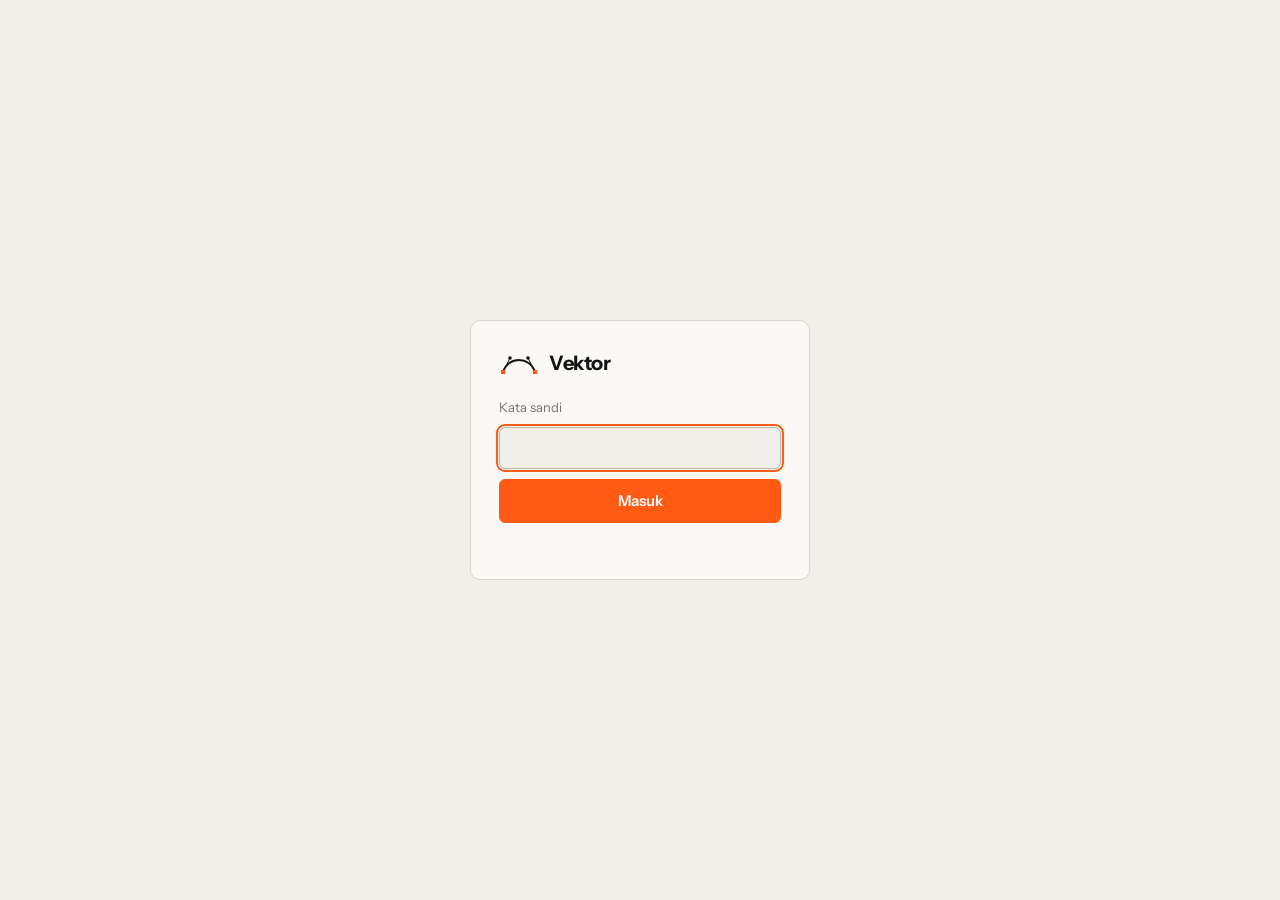
<file: index.html>
<!doctype html>
<html lang="id" class="locked">
<head>
  <meta charset="utf-8">
  <meta name="viewport" content="width=device-width, initial-scale=1">
  <title>Vektor — Batch Vectorizer</title>
  <meta name="description" content="Ubah gambar raster menjadi SVG dan EPS secara batch, langsung di browser. Upscale 4×, buang latar putih, ukuran siap microstock.">
  <link rel="icon" href="data:image/svg+xml,%3Csvg xmlns='http://www.w3.org/2000/svg' viewBox='0 0 32 32'%3E%3Crect width='32' height='32' rx='6' fill='%23141414'/%3E%3Cpath d='M7 23C10 9 22 9 25 23' fill='none' stroke='%23ff5b14' stroke-width='3'/%3E%3C/svg%3E">
  <link rel="preconnect" href="https://fonts.googleapis.com">
  <link rel="preconnect" href="https://fonts.gstatic.com" crossorigin>
  <link href="https://fonts.googleapis.com/css2?family=Instrument+Sans:wght@400;500;600;700&family=JetBrains+Mono:wght@400;500;600&display=swap" rel="stylesheet">
  <script>try { const t = localStorage.getItem('vektor.theme'); if (t === 'light' || t === 'dark') document.documentElement.dataset.theme = t; if (localStorage.getItem('vektor.panel') === 'hidden') document.documentElement.classList.add('panel-off'); } catch (e) { /* abaikan */ }</script>
  <link rel="stylesheet" href="styles.css?v=202611191100">
</head>
<body>
  <div class="gate" id="gate">
    <form class="gate-box" id="gateForm" autocomplete="off">
      <div class="gate-brand">
        <svg viewBox="0 0 40 24" aria-hidden="true"><path d="M4 20C9 4 31 4 36 20" fill="none" stroke="currentColor" stroke-width="2"/><path d="M4 20 11 6M36 20 29 6" stroke="currentColor" stroke-width="1"/><rect x="2" y="18" width="4" height="4" fill="var(--accent)"/><rect x="34" y="18" width="4" height="4" fill="var(--accent)"/><circle cx="11" cy="6" r="1.8" fill="currentColor"/><circle cx="29" cy="6" r="1.8" fill="currentColor"/></svg>
        <span>Vektor</span>
      </div>
      <label for="gatePw">Kata sandi</label>
      <input id="gatePw" type="password" inputmode="text" autocomplete="current-password" required>
      <button class="btn primary" id="gateBtn" type="submit">Masuk</button>
      <p class="gate-msg" id="gateMsg" aria-live="polite"></p>
      <noscript><p class="gate-msg err">Aktifkan JavaScript untuk memakai Vektor.</p></noscript>
    </form>
  </div>
  <header class="top">
    <a class="brand" href="./" aria-label="Vektor">
      <svg viewBox="0 0 40 24" aria-hidden="true"><path d="M4 20C9 4 31 4 36 20" fill="none" stroke="currentColor" stroke-width="2"/><path d="M4 20 11 6M36 20 29 6" stroke="currentColor" stroke-width="1"/><rect x="2" y="18" width="4" height="4" fill="var(--accent)"/><rect x="34" y="18" width="4" height="4" fill="var(--accent)"/><circle cx="11" cy="6" r="1.8" fill="currentColor"/><circle cx="29" cy="6" r="1.8" fill="currentColor"/></svg>
      <span>Vektor</span>
    </a>
    <p class="tag">Raster ke SVG &amp; EPS, banyak sekaligus. Semua diproses di browser Anda — tidak ada file yang diunggah.</p>
    <button class="btn ghost" id="addBtn" type="button">
      <svg viewBox="0 0 16 16" aria-hidden="true"><path d="M8 3v10M3 8h10" stroke="currentColor" stroke-width="1.6"/></svg>
      Tambah gambar
    </button>
    <button class="btn ghost icon" id="panelBtn" type="button" title="Sembunyikan panel pengaturan" aria-label="Panel pengaturan" aria-controls="settingsPanel" aria-expanded="true">
      <svg viewBox="0 0 16 16" aria-hidden="true"><rect x="1.5" y="2.5" width="13" height="11" rx="1.5" fill="none" stroke="currentColor" stroke-width="1.4"/><path d="M10 2.5v11" stroke="currentColor" stroke-width="1.4"/><path class="pb-fill" d="M10 3.2h3.8v9.6H10z" fill="currentColor"/></svg>
    </button>
    <button class="btn ghost icon theme-btn" id="themeBtn" type="button" title="Tema: otomatis" aria-label="Tema">
      <svg viewBox="0 0 16 16" aria-hidden="true"><circle cx="8" cy="8" r="5.5" fill="none" stroke="currentColor" stroke-width="1.4"/><path d="M8 2.5a5.5 5.5 0 0 1 0 11z" fill="currentColor"/></svg>
    </button>
    <input id="fileInput" type="file" accept="image/png,image/jpeg,image/webp,image/bmp,image/gif" multiple hidden>
  </header>

  <main class="layout">
    <section class="work">
      <div class="viewer" id="viewer">
        <div class="vbar">
          <div class="seg" role="radiogroup" aria-label="Mode tampilan">
            <button type="button" data-mode="compare" aria-pressed="false" title="Geser pembatas (C)">Bandingkan</button>
            <button type="button" data-mode="side" aria-pressed="false" title="Asli dan vektor berdampingan, zoom &amp; geser bersamaan (S)">Berdampingan</button>
            <button type="button" data-mode="vector" aria-pressed="true">Vektor</button>
            <button type="button" data-mode="outline" aria-pressed="false">Garis</button>
          </div>
          <div class="tools">
            <button type="button" class="icon" data-act="zoomout" title="Perkecil (−)"><svg viewBox="0 0 16 16"><circle cx="7" cy="7" r="4.5" fill="none" stroke="currentColor" stroke-width="1.4"/><path d="M5 7h4M10.5 10.5 14 14" stroke="currentColor" stroke-width="1.4"/></svg></button>
            <button type="button" class="icon" data-act="zoomin" title="Perbesar (+)"><svg viewBox="0 0 16 16"><circle cx="7" cy="7" r="4.5" fill="none" stroke="currentColor" stroke-width="1.4"/><path d="M5 7h4M7 5v4M10.5 10.5 14 14" stroke="currentColor" stroke-width="1.4"/></svg></button>
            <button type="button" class="icon" data-act="fit" title="Pas layar (0)"><svg viewBox="0 0 16 16"><path d="M2 6V2h4M10 2h4v4M14 10v4h-4M6 14H2v-4" fill="none" stroke="currentColor" stroke-width="1.4"/></svg></button>
            <button type="button" class="icon txt" data-act="one" title="Ukuran piksel asli (1)">1:1</button>
            <button type="button" class="icon" data-act="lens" aria-pressed="true" title="Lensa piksel (L)"><svg viewBox="0 0 16 16"><circle cx="8" cy="8" r="5.5" fill="none" stroke="currentColor" stroke-width="1.4"/><path d="M6 5h1v1H6zM8 7h1v1H8zM6 9h1v1H6zM10 9h1v1h-1z" fill="currentColor"/></svg></button>
            <button type="button" class="icon" data-act="bg" title="Latar pratinjau: gelap / terang (B) — hanya tampilan"><svg viewBox="0 0 16 16"><rect x="2.5" y="2.5" width="11" height="11" rx="1.5" fill="none" stroke="currentColor" stroke-width="1.4"/><path d="M2.5 13.5 13.5 2.5V12a1.5 1.5 0 0 1-1.5 1.5z" fill="currentColor"/></svg></button>
            <span class="zoom mono" id="zoomLabel">100%</span>
          </div>
          <div class="vinfo mono" id="vinfo"></div>
        </div>

        <div class="stage" id="stage" tabindex="0" aria-label="Pratinjau">
          <div class="layer full" id="vOrigWrap"><img class="orig" id="vOrig" alt="" draggable="false"></div>
          <svg class="layer vec" id="vVec" xmlns="http://www.w3.org/2000/svg"></svg>
          <svg class="layer out" id="vOut" xmlns="http://www.w3.org/2000/svg"></svg>
          <svg class="layer hi" id="vHi" xmlns="http://www.w3.org/2000/svg"></svg>
          <div class="layer lens" id="vLens" hidden>
            <img class="orig" id="vLensImg" alt="" draggable="false">
            <svg class="out" id="vLensOut" xmlns="http://www.w3.org/2000/svg"></svg>
          </div>
          <div class="ring" id="vRing" hidden></div>
          <div class="twin" id="vTwin" hidden></div>
          <div class="split" id="vSplit" hidden><span>Asli</span><i></i><span>Vektor</span></div>
          <div class="busy mono" id="vBusy" hidden></div>
          <div class="scan" id="vScan" hidden aria-hidden="true"><i></i></div>
          <div class="prog" id="vProg" hidden role="status" aria-live="polite">
            <h3>Mengubah jadi vektor</h3>
            <ol class="steps" id="vSteps"></ol>
            <button type="button" class="btn dark" id="cancelBtn">Batalkan proses</button>
          </div>
          <div class="ready mono" id="vReady" hidden></div>

          <label class="drop" id="drop" for="fileInput">
            <span class="drop-mark" aria-hidden="true">
              <svg viewBox="0 0 120 64"><path d="M10 54C26 8 94 8 110 54" fill="none" stroke="currentColor" stroke-width="2"/><path d="M10 54 34 14M110 54 86 14" stroke="currentColor" stroke-width="1" stroke-dasharray="3 3"/><rect x="5" y="49" width="10" height="10" fill="var(--accent)"/><rect x="105" y="49" width="10" height="10" fill="var(--accent)"/><circle cx="34" cy="14" r="3.5" fill="currentColor"/><circle cx="86" cy="14" r="3.5" fill="currentColor"/></svg>
            </span>
            <strong>Letakkan gambar di sini</strong>
            <span>atau klik untuk memilih — PNG, JPG, WEBP. Bisa banyak file sekaligus.</span>
          </label>
        </div>

        <div class="palette" id="palette" hidden>
          <span class="seg tools-seg" id="tools" role="radiogroup" aria-label="Alat sunting">
            <button type="button" data-tool="erase" aria-pressed="true" title="Hapus / kembalikan bentuk (H)">Hapus</button>
            <button type="button" data-tool="merge" aria-pressed="false" title="Lebur bentuk ke tetangganya (G)">Gabung</button>
            <button type="button" data-tool="paint" aria-pressed="false" title="Warnai satu bentuk (W) · Alt+klik = ambil warna">Warnai</button>
          </span>
          <input type="color" id="paintColor" value="#ff5b14" title="Warna kuas" hidden>
          <span class="plabel mono">Palet</span>
          <div class="swatches" id="swatches"></div>
          <span class="phint">Klik bentuk untuk menghapus / mengembalikan</span>
          <span class="edits">
            <button type="button" class="icon" id="undoClick" title="Urungkan (Ctrl+Z)" disabled><svg viewBox="0 0 16 16"><path d="M6 4 2.5 7.5 6 11M3 7.5h6.5a3.5 3.5 0 0 1 0 7H8" fill="none" stroke="currentColor" stroke-width="1.4"/></svg></button>
            <button type="button" class="icon" id="redoClick" title="Ulangi (Ctrl+Shift+Z)" disabled><svg viewBox="0 0 16 16"><path d="M10 4l3.5 3.5L10 11M13 7.5H6.5a3.5 3.5 0 0 0 0 7H8" fill="none" stroke="currentColor" stroke-width="1.4"/></svg></button>
            <button type="button" class="btn ghost small" id="resetClicks" disabled>Reset</button>
          </span>
        </div>
      </div>

      <div class="queue">
        <div class="qhead">
          <h2>Antrean <span class="mono" id="qcount">0</span></h2>
          <div class="qstat mono" id="qstat"></div>
          <button class="btn primary small" id="processBtn" type="button" disabled>
            <svg viewBox="0 0 16 16" aria-hidden="true"><path d="M5 3.5v9l7-4.5z" fill="currentColor"/></svg>
            <span>Proses</span>
          </button>
          <button class="btn ghost small" id="clearBtn" type="button" disabled>Kosongkan</button>
        </div>
        <ol class="rows" id="rows"></ol>
      </div>
    </section>

    <aside class="panel" id="settingsPanel" aria-label="Pengaturan">
      <div class="preset-row"><span>Pengaturan tersimpan otomatis di browser ini.</span><button type="button" class="btn ghost small" id="defaultsBtn" title="Kembalikan semua pengaturan ke nilai bawaan (kode nama file tidak diubah)">Default</button></div>
      <div class="panel-scroll">
        <section class="group">
          <h3><span class="n mono">01</span> Kode nama file</h3>
          <p class="note">Pola: <code class="mono">[kode]_[urutan]_[nama_awal]</code></p>
          <div class="row-inline">
            <label class="input"><span>Kode</span><input class="mono" id="code" type="text" placeholder="mis. 011" autocomplete="off" spellcheck="false"></label>
            <label class="input short"><span>Mulai</span><input class="mono" id="start" type="number" min="0" step="1" value="1"></label>
          </div>
          <p class="example" id="nameExample"></p>
        </section>

        <section class="group">
          <h3><span class="n mono">02</span> Pemrosesan</h3>
          <div class="field">
            <div class="flabel">Mode<span class="help" tabindex="0" role="note" data-tip="Warna: ilustrasi flat berwarna.&#10;Siluet: stensil, logo hitam-putih, emblem.&#10;Gradien: gambar penuh gradasi/cahaya (banyak tingkat warna)." aria-label="Warna: ilustrasi flat berwarna.&#10;Siluet: stensil, logo hitam-putih, emblem.&#10;Gradien: gambar penuh gradasi/cahaya (banyak tingkat warna).">?</span></div>
            <div class="seg wide" data-opt="mode">
              <button type="button" data-v="color">Warna</button>
              <button type="button" data-v="silhouette">Siluet</button>
              <button type="button" data-v="gradient">Gradien</button>
            </div>
          </div>
          <div class="field" data-show="gradient">
            <label class="flabel" for="gradColors">Jumlah warna<span class="help" tabindex="0" role="note" data-tip="Banyaknya tingkat warna untuk membentuk gradasi.&#10;Kecil: file ringan, gradasi tampak berpita.&#10;Besar: gradasi lebih halus, bentuk lebih banyak." aria-label="Banyaknya tingkat warna untuk membentuk gradasi.&#10;Kecil: file ringan, gradasi tampak berpita.&#10;Besar: gradasi lebih halus, bentuk lebih banyak.">?</span> <output class="mono" for="gradColors"></output></label>
            <input type="range" id="gradColors" data-opt="gradColors" min="16" max="128" step="4">
            <div class="scale mono"><span>ringan</span><span>detail</span></div>
            <label class="check" style="margin-top:10px"><input type="checkbox" data-opt="lineStrokes"><span><b>Garis tipis → garis vektor</b><small>Garis setipis ≤ 3 px dikenali dan dibuat sebagai garis (stroke) bertebal seragam, bukan isian.</small></span></label>
            <label class="check" style="margin-top:8px"><input type="checkbox" data-opt="glowRings"><span><b>Cahaya bulat → cincin</b><small>Bulan, matahari, atau lampu bulat (juga yang tertutup sebagian, mis. setengah di balik gunung) dideteksi; cahaya di sekitarnya dibuat cincin sepusat yang makin redup ke luar. Benda di depannya tidak diubah.</small></span></label>
            <label class="check" style="margin-top:8px"><input type="checkbox" data-opt="arcSnap"><span><b>Lingkaran &amp; busur sempurna</b><small>Tepi yang hampir lingkaran/busur dijadikan lingkaran/busur sempurna. Matikan bila bentuk bulat di gambar memang tidak sempurna.</small></span></label>
            <p class="note">Untuk gambar penuh gradasi/cahaya. Gradasi dibentuk dari banyak tingkat warna (seperti vectorizer.ai).</p>
          </div>
          <div class="field" data-show="silhouette">
            <div class="flabel">Nada<span class="help" tabindex="0" role="note" data-tip="Hitam + abu-abu: hitam dan setiap tingkat abu-abu dipertahankan.&#10;Hitam saja: hanya hitam, ditentukan ambang gelap/terang." aria-label="Hitam + abu-abu: hitam dan setiap tingkat abu-abu dipertahankan.&#10;Hitam saja: hanya hitam, ditentukan ambang gelap/terang.">?</span></div>
            <div class="seg wide" data-opt="silTones">
              <button type="button" data-v="gray">Hitam + abu-abu</button>
              <button type="button" data-v="binary">Hitam saja</button>
            </div>
          </div>
          <div class="field" data-show="silhouette:binary">
            <label class="flabel" for="silThreshold">Ambang gelap/terang<span class="help" tabindex="0" role="note" data-tip="Batas kecerahan antara hitam dan putih.&#10;Kecil: hanya bagian sangat gelap jadi hitam (siluet lebih tipis).&#10;Besar: abu-abu ikut jadi hitam (siluet lebih tebal)." aria-label="Batas kecerahan antara hitam dan putih.&#10;Kecil: hanya bagian sangat gelap jadi hitam (siluet lebih tipis).&#10;Besar: abu-abu ikut jadi hitam (siluet lebih tebal).">?</span> <output class="mono" for="silThreshold"></output></label>
            <input type="range" id="silThreshold" data-opt="silThreshold" min="30" max="230" step="1">
            <div class="scale mono"><span>siluet lebih tipis</span><span>lebih tebal</span></div>
          </div>
          <div class="field">
            <div class="flabel">Upscale<span class="help" tabindex="0" role="note" data-tip="Gambar diperbesar dulu sebelum ditelusuri supaya batas warna jatuh di posisi sub-piksel.&#10;Besar (4×): tepi lebih presisi dan mulus, proses sedikit lebih lama." aria-label="Gambar diperbesar dulu sebelum ditelusuri supaya batas warna jatuh di posisi sub-piksel.&#10;Besar (4×): tepi lebih presisi dan mulus, proses sedikit lebih lama.">?</span> <em>sebelum tracing</em></div>
            <div class="seg wide" data-opt="upscale">
              <button type="button" data-v="1">1×</button>
              <button type="button" data-v="2">2×</button>
              <button type="button" data-v="3">3×</button>
              <button type="button" data-v="4">4×</button>
            </div>
          </div>
          <div class="field" data-show="color">
            <div class="flabel">Jumlah warna maksimum<span class="help" tabindex="0" role="note" data-tip="Otomatis: jumlah warna ditentukan dari gambar.&#10;Batas: hasil dipaksa paling banyak sejumlah ini (warna mirip digabung)." aria-label="Otomatis: jumlah warna ditentukan dari gambar.&#10;Batas: hasil dipaksa paling banyak sejumlah ini (warna mirip digabung).">?</span></div>
            <div class="row-inline">
              <div class="seg" data-opt="colorAuto">
                <button type="button" data-v="1">Otomatis</button>
                <button type="button" data-v="0">Batas</button>
              </div>
              <input class="num mono" id="maxColors" type="number" min="2" max="64" step="1" value="12" aria-label="Jumlah warna maksimum">
            </div>
          </div>
          <div class="field" data-show="color">
            <label class="flabel" for="colorMerge">Kepekaan warna<span class="help" tabindex="0" role="note" data-tip="Seberapa beda dua warna agar dianggap warna tersendiri (ΔE).&#10;Kecil: lebih banyak nuansa dipisah, bentuk lebih banyak.&#10;Besar: warna mirip digabung, lebih sedikit warna &amp; lebih bersih.&#10;Putih tidak pernah digabung dengan warna lain." aria-label="Seberapa beda dua warna agar dianggap warna tersendiri (ΔE).&#10;Kecil: lebih banyak nuansa dipisah, bentuk lebih banyak.&#10;Besar: warna mirip digabung, lebih sedikit warna &amp; lebih bersih.&#10;Putih tidak pernah digabung dengan warna lain.">?</span> <output class="mono" for="colorMerge"></output></label>
            <input type="range" id="colorMerge" data-opt="colorMerge" min="4" max="30" step="1">
            <div class="scale mono"><span>banyak nuansa</span><span>sedikit warna</span></div>
            <label class="check" style="margin-top:10px"><input type="checkbox" data-opt="clean"><span><b>Rapikan</b><small>Bersihkan derau/tekstur, rapikan batas antar warna yang mirip, dan sederhanakan kurvanya. Outline dan detail kontras tetap tajam.</small></span></label>
            <label class="check" style="margin-top:8px"><input type="checkbox" data-opt="lineStrokes"><span><b>Garis tipis → garis vektor</b><small>Untuk gambar kaya warna/tekstur (≥ 24 warna): garis tipis yang pecah ditambahkan sebagai stroke bertebal seragam.</small></span></label>
          </div>
          <div class="field" data-show="color">
            <label class="flabel" for="rough">Haluskan tepi kasar<span class="help" tabindex="0" role="note" data-tip="Meratakan tepi bergerigi (gaya kuas kering, derau JPEG).&#10;Kecil / mati: tepi mengikuti gambar apa adanya.&#10;Besar: tepi lebih mulus; garis setipis ≤ 2 px bisa ikut menipis." aria-label="Meratakan tepi bergerigi (gaya kuas kering, derau JPEG).&#10;Kecil / mati: tepi mengikuti gambar apa adanya.&#10;Besar: tepi lebih mulus; garis setipis ≤ 2 px bisa ikut menipis.">?</span> <output class="mono" for="rough"></output></label>
            <input type="range" id="rough" data-opt="rough" min="0" max="4" step="0.5">
            <div class="scale mono"><span>mati (setia ke tepi)</span><span>tepi kuas → mulus</span></div>
            <p class="note">Tepi bergerigi bergaya kuas kering dihaluskan. Turunkan bila ada garis setipis ≤ 2 px yang hilang.</p>
            <label class="check" style="margin-top:10px"><input type="checkbox" data-opt="straighten"><span><b>Luruskan garis panjang</b><small>Tepi yang bergerigi tetapi bila ditarik garis panjang memang lurus dijadikan satu garis lurus. Lengkungan tetap lengkung.</small></span></label>
          </div>
          <div class="field" data-show="color">
            <div class="flabel">Sederhanakan bayangan<span class="help" tabindex="0" role="note" data-tip="Melebur bercak warna yang batasnya lemah di gambar asli (bayangan lembut, gradasi berpita) ke warna tetangganya. Outline dan batas kontras tidak disentuh.&#10;Mati: semua tingkat bayangan dipertahankan.&#10;Ringan: bercak kecil dilebur — hasil lebih bersih.&#10;Kuat: bercak lebih besar ikut dilebur — paling sedikit bentuk, tetapi sebagian bayangan hilang." aria-label="Melebur bercak warna yang batasnya lemah di gambar asli (bayangan lembut, gradasi berpita) ke warna tetangganya. Outline dan batas kontras tidak disentuh.&#10;Mati: semua tingkat bayangan dipertahankan.&#10;Ringan: bercak kecil dilebur — hasil lebih bersih.&#10;Kuat: bercak lebih besar ikut dilebur — paling sedikit bentuk, tetapi sebagian bayangan hilang.">?</span></div>
            <div class="seg wide" data-opt="simplify">
              <button type="button" data-v="0">Mati</button>
              <button type="button" data-v="1">Ringan</button>
              <button type="button" data-v="2">Kuat</button>
            </div>
          </div>
          <div class="field" data-show="color silhouette">
            <label class="check"><input type="checkbox" data-opt="polyFit"><span><b>Kurva hemat titik</b><small>Mesin kurva baru: tepi dihitung sub-piksel dari gambar asli, lalu dibentuk poligon dengan sisi sesedikit mungkin dan dihaluskan (gaya Potrace). Titik lebih sedikit, sudut runcing tetap runcing.</small></span></label>
          </div>
          <div class="field">
            <label class="flabel" for="smooth">Kehalusan kurva<span class="help" tabindex="0" role="note" data-tip="Toleransi saat piksel diubah menjadi kurva.&#10;Kecil (presisi): kurva menempel ketat ke tepi piksel; lebih banyak titik dan gelombang kecil bisa ikut terbawa.&#10;Besar (halus): kurva lebih mulus dengan lebih sedikit titik; detail kecil bisa sedikit membulat." aria-label="Toleransi saat piksel diubah menjadi kurva.&#10;Kecil (presisi): kurva menempel ketat ke tepi piksel; lebih banyak titik dan gelombang kecil bisa ikut terbawa.&#10;Besar (halus): kurva lebih mulus dengan lebih sedikit titik; detail kecil bisa sedikit membulat.">?</span> <output class="mono" for="smooth"></output></label>
            <input type="range" id="smooth" data-opt="smooth" min="0.15" max="1.2" step="0.05">
            <div class="scale mono"><span>presisi</span><span>halus</span></div>
          </div>
          <div class="field">
            <label class="flabel" for="minArea">Buang bintik &lt;<span class="help" tabindex="0" role="note" data-tip="Bentuk yang lebih kecil dari luas ini dilebur ke warna di sekitarnya.&#10;Kecil: detail kecil (titik, bintang) dipertahankan.&#10;Besar: hasil lebih bersih, tetapi detail kecil bisa hilang." aria-label="Bentuk yang lebih kecil dari luas ini dilebur ke warna di sekitarnya.&#10;Kecil: detail kecil (titik, bintang) dipertahankan.&#10;Besar: hasil lebih bersih, tetapi detail kecil bisa hilang.">?</span> <output class="mono" for="minArea"></output></label>
            <input type="range" id="minArea" data-opt="minArea" min="0" max="80" step="1">
          </div>
          <div class="field">
            <label class="flabel" for="corner">Sudut tajam ≥<span class="help" tabindex="0" role="note" data-tip="Belokan yang lebih tajam dari sudut ini dibuat runcing; yang lebih landai dibuat melengkung.&#10;Kecil: lebih banyak sudut runcing (tampak kaku/bersegi).&#10;Besar: lebih banyak belokan membulat." aria-label="Belokan yang lebih tajam dari sudut ini dibuat runcing; yang lebih landai dibuat melengkung.&#10;Kecil: lebih banyak sudut runcing (tampak kaku/bersegi).&#10;Besar: lebih banyak belokan membulat.">?</span> <output class="mono" for="corner"></output></label>
            <input type="range" id="corner" data-opt="corner" min="35" max="110" step="1">
            <div class="scale mono"><span>lebih banyak sudut</span><span>lebih membulat</span></div>
          </div>
        </section>

        <section class="group">
          <h3><span class="n mono">03</span> Latar</h3>
          <div class="field">
            <div class="flabel">Warna latar gambar<span class="help" tabindex="0" role="note" data-tip="Warna latar yang dibuang menjadi transparan.&#10;Tanpa: semua warna divectorisasi.&#10;Putih: latar putih dibuang.&#10;Magenta: latar #FF00FF dibuang (disarankan, putih tetap aman)." aria-label="Warna latar yang dibuang menjadi transparan.&#10;Tanpa: semua warna divectorisasi.&#10;Putih: latar putih dibuang.&#10;Magenta: latar #FF00FF dibuang (disarankan, putih tetap aman).">?</span></div>
            <div class="seg wide" data-opt="bgKey">
              <button type="button" data-v="none">Tanpa</button>
              <button type="button" data-v="white">Putih</button>
              <button type="button" data-v="magenta"><i class="dot-mg" aria-hidden="true"></i>Magenta</button>
            </div>
            <p class="note" data-bg="none">Tidak ada warna yang dihapus — semua warna, termasuk putih dan magenta, ikut divectorisasi. Klik bentuk di pratinjau bila ingin menghapus bagian tertentu.</p>
          </div>
          <div class="field" data-bg="magenta">
            <label class="flabel" for="keyTol">Toleransi magenta<span class="help" tabindex="0" role="note" data-tip="Seberapa jauh dari magenta murni yang masih dianggap latar.&#10;Kecil: hanya magenta murni.&#10;Besar: ungu/pink di dekatnya ikut dibuang — hati-hati bila objek berwarna ungu/pink." aria-label="Seberapa jauh dari magenta murni yang masih dianggap latar.&#10;Kecil: hanya magenta murni.&#10;Besar: ungu/pink di dekatnya ikut dibuang — hati-hati bila objek berwarna ungu/pink.">?</span> <output class="mono" for="keyTol"></output></label>
            <input type="range" id="keyTol" data-opt="keyTol" min="0" max="50" step="1">
            <div class="scale mono"><span>hanya magenta murni</span><span>ungu/pink ikut</span></div>
            <p class="note">Semua warna sedekat ini dengan magenta menjadi transparan. Putih di mana pun tetap putih.</p>
          </div>
          <div class="field" data-show="silhouette" data-bg="white">
            <div class="flabel">Rongga di dalam siluet<span class="help" tabindex="0" role="note" data-tip="Luar: hanya putih di luar objek yang dibuang.&#10;Pintar: menebak putih terkurung yang termasuk latar.&#10;Semua: semua putih dibuang.&#10;Isi: rongga diisi warna siluet." aria-label="Luar: hanya putih di luar objek yang dibuang.&#10;Pintar: menebak putih terkurung yang termasuk latar.&#10;Semua: semua putih dibuang.&#10;Isi: rongga diisi warna siluet.">?</span></div>
            <div class="seg wide" data-opt="cavity">
              <button type="button" data-v="white">Luar</button>
              <button type="button" data-v="smart">Pintar</button>
              <button type="button" data-v="transparent">Semua</button>
              <button type="button" data-v="fill">Isi</button>
            </div>
            <p class="note" id="cavityNote"></p>
          </div>
          <div class="field" data-show="color gradient" data-bg="white">
            <div class="flabel">Putih yang dijadikan transparan<span class="help" tabindex="0" role="note" data-tip="Tidak: putih dipertahankan.&#10;Luar: hanya putih yang tersambung ke tepi gambar.&#10;AI / Pintar: juga menebak putih di dalam yang termasuk latar.&#10;Semua: semua putih." aria-label="Tidak: putih dipertahankan.&#10;Luar: hanya putih yang tersambung ke tepi gambar.&#10;AI / Pintar: juga menebak putih di dalam yang termasuk latar.&#10;Semua: semua putih.">?</span></div>
            <div class="seg wide" data-opt="whiteMode">
              <button type="button" data-v="off">Tidak</button>
              <button type="button" data-v="outer">Luar</button>
              <button type="button" data-v="ai">AI</button>
              <button type="button" data-v="smart">Pintar</button>
              <button type="button" data-v="all">Semua</button>
            </div>
            <p class="note" id="whiteNote"></p>
          </div>
          <div class="field" data-show="color gradient silhouette:gray" data-bg="white">
            <label class="flabel" for="whiteTol">Toleransi putih<span class="help" tabindex="0" role="note" data-tip="Seberapa mendekati putih yang masih dianggap putih (ΔE).&#10;Kecil: hanya putih bersih.&#10;Besar: abu-abu/krem sangat terang ikut dianggap putih." aria-label="Seberapa mendekati putih yang masih dianggap putih (ΔE).&#10;Kecil: hanya putih bersih.&#10;Besar: abu-abu/krem sangat terang ikut dianggap putih.">?</span> <output class="mono" for="whiteTol"></output></label>
            <input type="range" id="whiteTol" data-opt="whiteTol" min="2" max="30" step="1">
          </div>
          <div class="learn">
            <label class="check"><input type="checkbox" data-opt="learn"><span><b>Belajar dari hasil akhir saya</b><small>Keadaan akhir tiap area putih dicatat saat Anda mengunduh (klik coba-coba tidak dihitung). Gambar berikutnya dengan gaya serupa otomatis mengikuti. Tersimpan hanya di browser ini.</small></span></label>
            <div class="learn-row"><span class="mono" id="learnStat"></span><button type="button" class="btn ghost small" id="forgetBtn">Lupakan</button></div>
          </div>
        </section>

        <section class="group">
          <h3><span class="n mono">04</span> Ukuran output <span class="badge">Standar microstock</span></h3>
          <div class="chips" data-opt="size">
            <button type="button" data-v="15">15 MP <small>Minimal</small></button>
            <button type="button" data-v="20">20 MP <small>HD</small></button>
            <button type="button" data-v="25">25 MP <small>Adobe Stock</small></button>
            <button type="button" data-v="30">30 MP <small>Ultra</small></button>
            <button type="button" data-v="custom">Kustom <small>≥15 MP</small></button>
            <button type="button" data-v="orig">Asli</button>
          </div>
          <div class="field" id="customField" hidden>
            <label class="flabel" for="customMP">Megapiksel kustom<span class="help" tabindex="0" role="note" data-tip="Ukuran artboard hasil dalam megapiksel (minimal 15 MP untuk microstock)." aria-label="Ukuran artboard hasil dalam megapiksel (minimal 15 MP untuk microstock).">?</span></label>
            <input class="num mono" id="customMP" type="number" min="15" max="100" step="0.5" value="15">
          </div>
          <p class="readout mono" id="sizeReadout">—</p>
          <p class="note">Artboard dan koordinat kurva diskalakan, jadi hasilnya tetap tajam di ukuran berapa pun.</p>
        </section>

        <section class="group">
          <h3><span class="n mono">05</span> Struktur</h3>
          <div class="field">
            <div class="flabel">Susunan bentuk<span class="help" tabindex="0" role="note" data-tip="Tumpuk: bentuk ditumpuk dari belakang ke depan — tanpa retak, mudah diedit.&#10;Potong: bentuk saling memotong tanpa tumpang tindih — untuk cutting plotter/sablon." aria-label="Tumpuk: bentuk ditumpuk dari belakang ke depan — tanpa retak, mudah diedit.&#10;Potong: bentuk saling memotong tanpa tumpang tindih — untuk cutting plotter/sablon.">?</span></div>
            <div class="seg wide" data-opt="stacking">
              <button type="button" data-v="stacked">Tumpuk</button>
              <button type="button" data-v="cutout">Potong</button>
            </div>
            <p class="note" id="stackNote"></p>
          </div>
          <label class="check"><input type="checkbox" data-opt="gapFill"><span><b>Pengisi celah</b><small>Garis tipis sewarna di bawah bentuk agar sambungan tidak tampak retak.</small></span></label>
        </section>

        <section class="group">
          <h3><span class="n mono">06</span> Format unduhan</h3>
          <div class="formats" role="radiogroup">
            <label class="fmt"><input type="radio" name="format" value="both"><span class="ficon">ZIP</span><span><b>SVG + EPS</b><small>Folder <code>SVG/</code> dan <code>EPS/</code></small></span><em>Lengkap</em></label>
            <label class="fmt"><input type="radio" name="format" value="svg"><span class="ficon">SVG</span><span><b>Hanya SVG</b><small>Format web</small></span></label>
            <label class="fmt"><input type="radio" name="format" value="eps"><span class="ficon">EPS</span><span><b>Hanya EPS</b><small>EPS 10 · Illustrator / CorelDRAW</small></span></label>
          </div>
        </section>
      </div>

      <div class="panel-foot">
        <div class="pstatus mono" id="pstatus">Belum ada gambar.</div>
        <button class="btn dark" id="downloadBtn" type="button" disabled>
          <svg viewBox="0 0 16 16" aria-hidden="true"><path d="M8 2v8M4.5 6.5 8 10l3.5-3.5M3 13h10" fill="none" stroke="currentColor" stroke-width="1.6"/></svg>
          <span>Unduh semua (.zip)</span>
        </button>
      </div>
    </aside>
  </main>

  <div class="dropveil" id="dropveil" hidden><div>Lepaskan untuk menambahkan</div></div>
  <input type="color" id="colorPick" hidden>

  <script type="module" src="gate.js?v=202611191100"></script>
</body>
</html>
</file>
<file: styles.css>
:root {
  --paper: #f1efea;
  --surface: #faf9f6;
  --sunk: #e8e5de;
  --ink: #141414;
  --ink-2: #3b3a37;
  --muted: #76736c;
  --line: #d8d4ca;
  --line-strong: #b9b4a8;
  --accent: #ff5b14;
  --accent-ink: #ffffff;
  --ok: #1f7a4d;
  --err: #c3261b;
  --check-a: #e9e7e2;
  --check-b: #ffffff;
  --sans: "Instrument Sans", ui-sans-serif, system-ui, -apple-system, "Segoe UI", sans-serif;
  --mono: "JetBrains Mono", ui-monospace, "SF Mono", Menlo, Consolas, monospace;
  --r: 6px;
  color-scheme: light;
}
@media (prefers-color-scheme: dark) {
  :root:not([data-theme="light"]) {
    --paper: #121211;
    --surface: #1a1a18;
    --sunk: #23231f;
    --ink: #f1efe9;
    --ink-2: #cfccc4;
    --muted: #8f8b82;
    --line: #2f2e2a;
    --line-strong: #46443e;
    --accent: #ff6a28;
    --check-a: #2a2a27;
    --check-b: #333330;
    color-scheme: dark;
  }
}
:root[data-theme="dark"] {
  --paper: #121211;
  --surface: #1a1a18;
  --sunk: #23231f;
  --ink: #f1efe9;
  --ink-2: #cfccc4;
  --muted: #8f8b82;
  --line: #2f2e2a;
  --line-strong: #46443e;
  --accent: #ff6a28;
  --check-a: #2a2a27;
  --check-b: #333330;
  color-scheme: dark;
}

* { box-sizing: border-box; }
html, body { height: 100%; }
body {
  margin: 0;
  background: var(--paper);
  color: var(--ink);
  font: 14px/1.45 var(--sans);
  -webkit-font-smoothing: antialiased;
  display: flex;
  flex-direction: column;
  min-height: 100vh;
}
.mono { font-family: var(--mono); font-feature-settings: "zero" 1; }
code { font-family: var(--mono); font-size: 0.92em; }
button, input { font: inherit; color: inherit; }
button { cursor: pointer; }
:focus-visible { outline: 2px solid var(--accent); outline-offset: 2px; }
[hidden] { display: none !important; }
svg { display: block; }

/* ---------------------------------------------------------------- header */
.top {
  display: flex;
  align-items: center;
  gap: 24px;
  padding: 12px 20px;
  border-bottom: 1px solid var(--line);
}
.brand { display: flex; align-items: center; gap: 10px; color: var(--ink); text-decoration: none; }
.brand svg { width: 34px; height: 21px; }
.brand span { font-weight: 700; font-size: 18px; letter-spacing: -0.02em; }
.tag { margin: 0; color: var(--muted); flex: 1; font-size: 13px; }

/* ---------------------------------------------------------------- tombol */
.btn {
  display: inline-flex;
  align-items: center;
  justify-content: center;
  gap: 8px;
  height: 36px;
  padding: 0 14px;
  border-radius: var(--r);
  border: 1px solid var(--line-strong);
  background: var(--surface);
  font-weight: 600;
  white-space: nowrap;
}
.btn svg { width: 16px; height: 16px; }
.btn.small { height: 28px; padding: 0 10px; font-size: 12.5px; }
.btn.ghost { background: transparent; }
.btn.ghost:hover:not(:disabled) { background: var(--sunk); }
.btn.primary { background: var(--accent); border-color: var(--accent); color: var(--accent-ink); height: 44px; width: 100%; font-size: 15px; }
.btn.primary.small { height: 32px; width: auto; font-size: 13px; padding: 0 14px; }
.btn.primary:hover:not(:disabled) { filter: brightness(0.95); }
.btn.dark { background: var(--ink); border-color: var(--ink); color: var(--paper); height: 40px; width: 100%; }
.btn.dark:hover:not(:disabled) { filter: brightness(1.15); }
.btn:disabled { opacity: 0.45; cursor: not-allowed; }

.seg {
  display: inline-flex;
  border: 1px solid var(--line-strong);
  border-radius: var(--r);
  padding: 2px;
  gap: 2px;
  background: var(--surface);
}
.seg button {
  border: 0;
  background: transparent;
  height: 28px;
  padding: 0 11px;
  border-radius: 4px;
  font-weight: 500;
  font-size: 13px;
  color: var(--ink-2);
}
.seg button:hover { background: var(--sunk); }
.seg button[aria-pressed="true"] { background: var(--ink); color: var(--paper); }
.seg.wide { display: flex; }
.seg.wide button { flex: 1; }

.icon {
  width: 30px;
  height: 30px;
  display: inline-grid;
  place-items: center;
  border: 1px solid transparent;
  border-radius: var(--r);
  background: transparent;
  color: var(--ink-2);
}
.icon svg { width: 16px; height: 16px; }
.icon:hover { background: var(--sunk); }
.icon[aria-pressed="true"] { border-color: var(--line-strong); color: var(--accent); }
.icon.txt { font: 600 11px var(--mono); }

/* ---------------------------------------------------------------- layout */
.layout {
  flex: 1;
  min-height: 0;
  display: grid;
  grid-template-columns: minmax(0, 1fr) 368px;
  height: calc(100vh - 61px);
}
/* Panel pengaturan disembunyikan: area kerja memakai seluruh lebar. */
.panel-off .layout { grid-template-columns: minmax(0, 1fr); }
.panel-off .panel { display: none; }
.panel-off .work { border-right: 0; }
#panelBtn .pb-fill { transition: opacity 0.15s; }
.panel-off #panelBtn .pb-fill { opacity: 0; }
.work {
  display: grid;
  grid-template-rows: minmax(320px, 1fr) minmax(180px, 34%);
  min-width: 0;
  min-height: 0;
  border-right: 1px solid var(--line);
}

/* ---------------------------------------------------------------- viewer */
.viewer { display: flex; flex-direction: column; min-height: 0; min-width: 0; overflow: hidden; }
.palette, .vbar, .stage { min-width: 0; }
.swatches { flex: none; }
.vbar {
  display: flex;
  align-items: center;
  gap: 14px;
  padding: 8px 12px;
  border-bottom: 1px solid var(--line);
  flex-wrap: wrap;
}
.tools { display: flex; align-items: center; gap: 2px; }
.zoom { font-size: 11.5px; color: var(--muted); min-width: 48px; text-align: right; }
.vinfo { margin-left: auto; font-size: 11.5px; color: var(--muted); min-width: 0; overflow: hidden; text-overflow: ellipsis; white-space: nowrap; }

.stage {
  position: relative;
  flex: 1;
  min-height: 0;
  overflow: hidden;
  background-color: var(--check-b);
  background-image:
    linear-gradient(45deg, var(--check-a) 25%, transparent 25%, transparent 75%, var(--check-a) 75%),
    linear-gradient(45deg, var(--check-a) 25%, transparent 25%, transparent 75%, var(--check-a) 75%);
  background-size: 16px 16px;
  background-position: 0 0, 8px 8px;
  cursor: grab;
  touch-action: none;
  user-select: none;
}
.stage.dragging { cursor: grabbing; }
.stage:focus { outline: none; }
.layer { position: absolute; left: 0; top: 0; }
.layer.full { inset: 0; overflow: hidden; pointer-events: none; }
.stage > svg.layer { width: 100%; height: 100%; overflow: visible; pointer-events: none; }
.layer.vec path.cand { fill: none; stroke: #ff5b14; stroke-width: 1.5; stroke-dasharray: 5 4; vector-effect: non-scaling-stroke; pointer-events: none; }
.layer.hi path { fill: rgb(25 227 255 / 0.22); stroke: #19e3ff; stroke-width: 2; vector-effect: non-scaling-stroke; }
.stage.pick:not(.dragging) { cursor: pointer; }
img.orig { position: absolute; left: 0; top: 0; transform-origin: 0 0; image-rendering: pixelated; max-width: none; pointer-events: none; }
.layer.out path, .lens .out path { fill: none; stroke: var(--accent); stroke-width: 1; vector-effect: non-scaling-stroke; }
.stage.mode-outline .layer.vec { opacity: 0.18; }
.lens { inset: 0; pointer-events: none; background: var(--check-b); }
.lens svg.out { position: absolute; inset: 0; width: 100%; height: 100%; }
.lens .out path { stroke: #19e3ff; stroke-width: 1.25; }
.ring {
  position: absolute;
  width: 0;
  height: 0;
  pointer-events: none;
  border-radius: 50%;
  box-shadow: 0 0 0 2px var(--ink), 0 0 0 3px var(--paper);
}
.split {
  position: absolute;
  top: 0;
  bottom: 0;
  width: 0;
  cursor: ew-resize;
}
.split i {
  position: absolute;
  top: 0;
  bottom: 0;
  left: -1px;
  width: 2px;
  background: var(--accent);
}
.split::after {
  content: "";
  position: absolute;
  left: -14px;
  width: 28px;
  top: 0;
  bottom: 0;
}
.split span {
  position: absolute;
  top: 10px;
  font: 600 10.5px var(--mono);
  text-transform: uppercase;
  letter-spacing: 0.06em;
  padding: 3px 6px;
  background: var(--ink);
  color: var(--paper);
  border-radius: 3px;
  white-space: nowrap;
}
.split.fixed { cursor: default; pointer-events: none; }
/* Bandingkan / Berdampingan: tanpa penanda oranye agar hasil asli terlihat jelas. */
.stage.mode-compare .layer.vec path.cand, .stage.mode-side .layer.vec path.cand { display: none; }
.split.fixed i { background: var(--ink); }
.twin { position: absolute; width: 0; height: 0; pointer-events: none; }
.twin::before, .twin::after { content: ""; position: absolute; background: #19e3ff; box-shadow: 0 0 0 1px #0b2a33; }
.twin::before { left: -9px; top: -0.75px; width: 18px; height: 1.5px; }
.twin::after { top: -9px; left: -0.75px; height: 18px; width: 1.5px; }
.split span:first-child { right: 8px; }
.split span:last-of-type { left: 8px; }
.busy {
  position: absolute;
  left: 12px;
  bottom: 12px;
  padding: 6px 10px;
  background: var(--ink);
  color: var(--paper);
  border-radius: 4px;
  font-size: 11.5px;
}

.drop {
  position: absolute;
  inset: 24px;
  display: grid;
  place-content: center;
  justify-items: center;
  gap: 8px;
  text-align: center;
  border: 1.5px dashed var(--line-strong);
  border-radius: 10px;
  background: var(--paper);
  color: var(--muted);
  cursor: pointer;
}
.drop:hover { border-color: var(--ink); }
.drop strong { color: var(--ink); font-size: 22px; letter-spacing: -0.02em; }
.drop-mark { color: var(--ink); width: 120px; margin-bottom: 8px; }
.stage.has-image .drop { display: none; }

.palette {
  display: flex;
  align-items: center;
  gap: 12px;
  padding: 8px 12px;
  border-top: 1px solid var(--line);
  min-height: 46px;
  overflow-x: auto;
}
.plabel { font-size: 11px; text-transform: uppercase; letter-spacing: 0.08em; color: var(--muted); }
.swatches { display: flex; gap: 6px; }
.sw {
  position: relative;
  display: flex;
  align-items: center;
  gap: 6px;
  height: 28px;
  padding: 0 6px 0 3px;
  border: 1px solid var(--line);
  border-radius: 4px;
  background: var(--surface);
  font: 500 11px var(--mono);
  color: var(--ink-2);
}
.sw .chip { width: 22px; height: 22px; border-radius: 3px; border: 1px solid rgb(0 0 0 / 0.12); padding: 0; }
.sw .x { border: 0; background: none; padding: 0 2px; color: var(--muted); font: 600 13px var(--mono); }
.sw .x:hover { color: var(--err); }
.sw.off { opacity: 0.5; }
.sw.off .chip { background-image: linear-gradient(135deg, transparent 45%, var(--err) 45%, var(--err) 55%, transparent 55%) !important; }
.sw.changed { border-color: var(--accent); }
.phint { font-size: 12px; color: var(--muted); white-space: nowrap; }
.tools-seg { flex: none; }
.tools-seg button { padding: 0 10px; height: 28px; font-size: 12px; }
.sw.src { box-shadow: 0 0 0 2px #2f7bff; }
#paintColor { width: 30px; height: 26px; padding: 0; border: 1px solid var(--line-strong); border-radius: 4px; background: none; flex: none; }
.layer.hi path.target { fill: rgb(25 120 255 / 0.18); stroke: #2f7bff; stroke-dasharray: 5 3; }
.edits { display: flex; align-items: center; gap: 2px; margin-left: auto; }
.edits .icon:disabled { opacity: 0.35; cursor: default; background: none; }
kbd { font: 600 11px var(--mono); border: 1px solid var(--line-strong); border-radius: 3px; padding: 0 4px; }

/* ---------------------------------------------------------------- antrean */
.queue { display: flex; flex-direction: column; min-height: 0; min-width: 0; border-top: 1px solid var(--line); background: var(--surface); }
.qhead { display: flex; align-items: center; gap: 12px; padding: 10px 16px; border-bottom: 1px solid var(--line); }
.qhead h2 { margin: 0; font-size: 14px; font-weight: 600; display: flex; gap: 8px; align-items: baseline; }
.qhead h2 .mono { font-size: 12px; color: var(--muted); font-weight: 500; }
.qstat { flex: 1; font-size: 11.5px; color: var(--muted); }
.rows { list-style: none; margin: 0; padding: 0; overflow-y: auto; flex: 1; }
.rowi {
  display: grid;
  grid-template-columns: 26px 44px minmax(0, 1fr) 80px 120px 128px 92px;
  align-items: center;
  gap: 14px;
  padding: 8px 16px;
  border-bottom: 1px solid var(--line);
  cursor: pointer;
}
.rowi:hover { background: var(--paper); }
.rowi.sel { background: var(--paper); box-shadow: inset 3px 0 0 var(--accent); }
.rowi .idx { font: 500 11px var(--mono); color: var(--muted); }
.rowi .thumb {
  width: 44px;
  height: 44px;
  border-radius: 4px;
  border: 1px solid var(--line);
  overflow: hidden;
  background-color: var(--check-b);
  background-image: linear-gradient(45deg, var(--check-a) 25%, transparent 25%, transparent 75%, var(--check-a) 75%), linear-gradient(45deg, var(--check-a) 25%, transparent 25%, transparent 75%, var(--check-a) 75%);
  background-size: 8px 8px;
  background-position: 0 0, 4px 4px;
}
.rowi .thumb img { width: 100%; height: 100%; object-fit: contain; }
/* Pratinjau hasil vektor (kosong sampai berhasil diproses). */
.rowi .rthumb { width: 80px; height: 44px; border-radius: 4px; overflow: hidden; display: block; }
.rowi .rthumb:has(img:not([hidden])) {
  border: 1px solid var(--line);
  background-color: var(--check-b);
  background-image: linear-gradient(45deg, var(--check-a) 25%, transparent 25%, transparent 75%, var(--check-a) 75%), linear-gradient(45deg, var(--check-a) 25%, transparent 25%, transparent 75%, var(--check-a) 75%);
  background-size: 8px 8px;
  background-position: 0 0, 4px 4px;
}
.rowi .rthumb img { width: 100%; height: 100%; object-fit: contain; display: block; }
.rowi .meta { min-width: 0; }
.rowi .oname, .rowi .sub { display: block; }
.rowi .oname { font: 500 12.5px var(--mono); white-space: nowrap; overflow: hidden; text-overflow: ellipsis; }
.rowi .sub { font-size: 12px; color: var(--muted); white-space: nowrap; overflow: hidden; text-overflow: ellipsis; }
.rowi .pal { display: flex; gap: 2px; }
.rowi .pal i { width: 10px; height: 18px; border-radius: 2px; border: 1px solid rgb(0 0 0 / 0.1); }
.rowi .st { font: 500 11.5px var(--mono); color: var(--muted); display: flex; flex-direction: column; gap: 4px; }
.rowi .st.done { color: var(--ok); }
.rowi .st.error { color: var(--err); }
.bar { height: 3px; background: var(--sunk); border-radius: 2px; overflow: hidden; }
.bar b { display: block; height: 100%; width: 0; background: var(--accent); transition: width 0.2s linear; }
.rowi .acts { display: flex; gap: 2px; justify-content: flex-end; }
.rowi .acts button { width: auto; padding: 0 6px; font: 600 10.5px var(--mono); }
.empty-q { padding: 28px 16px; color: var(--muted); font-size: 13px; }

/* ---------------------------------------------------------------- panel */
.panel { display: flex; flex-direction: column; min-height: 0; background: var(--surface); }
.panel-scroll { flex: 1; overflow-y: auto; }
.group { padding: 18px 20px; border-bottom: 1px solid var(--line); }
.group h3 { margin: 0 0 14px; font-size: 14px; font-weight: 600; display: flex; align-items: center; gap: 10px; flex-wrap: wrap; }
.group h3 .n { font-size: 11px; color: var(--accent); font-weight: 600; }
.badge { font-size: 11px; font-weight: 500; color: var(--muted); border: 1px solid var(--line); border-radius: 3px; padding: 1px 6px; }
.field { margin-bottom: 14px; }
.field:last-child { margin-bottom: 0; }
.flabel { display: flex; justify-content: space-between; align-items: baseline; font-size: 12.5px; color: var(--ink-2); margin-bottom: 6px; font-weight: 500; }
.flabel em { font-style: normal; color: var(--muted); font-weight: 400; margin-right: auto; margin-left: 6px; }
.flabel output { font-size: 11.5px; color: var(--ink); }
.scale { display: flex; justify-content: space-between; font-size: 10.5px; color: var(--muted); margin-top: 2px; }
.row-inline { display: flex; gap: 8px; align-items: center; }
.num {
  width: 72px;
  height: 34px;
  border: 1px solid var(--line-strong);
  border-radius: var(--r);
  background: var(--surface);
  padding: 0 8px;
  font-size: 13px;
}
.num:disabled { opacity: 0.4; }
.note { margin: 8px 0 0; font-size: 12px; color: var(--muted); }

input[type="range"] {
  -webkit-appearance: none;
  appearance: none;
  width: 100%;
  height: 18px;
  background: transparent;
  margin: 0;
}
input[type="range"]::-webkit-slider-runnable-track { height: 2px; background: var(--line-strong); }
input[type="range"]::-moz-range-track { height: 2px; background: var(--line-strong); }
input[type="range"]::-webkit-slider-thumb {
  -webkit-appearance: none;
  width: 14px;
  height: 14px;
  margin-top: -6px;
  border-radius: 2px;
  background: var(--ink);
  border: 2px solid var(--surface);
  box-shadow: 0 0 0 1px var(--ink);
}
input[type="range"]::-moz-range-thumb { width: 12px; height: 12px; border-radius: 2px; background: var(--ink); border: 2px solid var(--surface); box-shadow: 0 0 0 1px var(--ink); }

.check { display: flex; gap: 10px; align-items: flex-start; margin-bottom: 12px; cursor: pointer; }
.check input { margin: 2px 0 0; width: 16px; height: 16px; accent-color: var(--accent); flex: none; }
.check b { display: block; font-weight: 600; font-size: 13px; }
.check small { display: block; color: var(--muted); font-size: 12px; }

.chips { display: grid; grid-template-columns: repeat(3, 1fr); gap: 6px; }
.chips button {
  display: flex;
  flex-direction: column;
  align-items: flex-start;
  gap: 1px;
  padding: 7px 10px;
  border: 1px solid var(--line-strong);
  border-radius: var(--r);
  background: var(--surface);
  font-weight: 600;
  font-size: 13px;
  text-align: left;
}
.chips button small { font-weight: 500; font-size: 10.5px; color: var(--muted); font-family: var(--mono); }
.chips button:hover { border-color: var(--ink); }
.chips button[aria-pressed="true"] { background: var(--ink); color: var(--paper); border-color: var(--ink); }
.chips button[aria-pressed="true"] small { color: var(--accent); }
.readout { margin: 12px 0 0; padding: 8px 10px; background: var(--sunk); border-radius: 4px; font-size: 12px; }
.readout b { font-weight: 600; }
.readout .warn { color: var(--err); }

.input {
  flex: 1;
  display: flex;
  align-items: center;
  gap: 8px;
  height: 36px;
  padding: 0 10px;
  border: 1px solid var(--line-strong);
  border-radius: var(--r);
  background: var(--surface);
}
.input.short { flex: 0 0 104px; }
.input span { font-size: 12px; color: var(--muted); }
.input input { border: 0; background: transparent; width: 100%; min-width: 0; outline: none; font-size: 13px; }
.input:focus-within { border-color: var(--ink); }
.example { margin: 10px 0 0; font-size: 12px; color: var(--muted); word-break: break-all; }
.example b { color: var(--ink); font-family: var(--mono); font-weight: 500; }

.formats { display: grid; gap: 6px; }
.fmt {
  display: flex;
  align-items: center;
  gap: 12px;
  padding: 10px 12px;
  border: 1px solid var(--line-strong);
  border-radius: var(--r);
  cursor: pointer;
  background: var(--surface);
}
.fmt input { position: absolute; opacity: 0; pointer-events: none; }
.fmt:has(input:checked) { border-color: var(--ink); box-shadow: inset 0 0 0 1px var(--ink); }
.fmt:has(input:focus-visible) { outline: 2px solid var(--accent); outline-offset: 2px; }
.ficon { font: 700 10px var(--mono); width: 38px; height: 26px; display: grid; place-items: center; border-radius: 3px; background: var(--sunk); color: var(--ink-2); flex: none; }
.fmt:has(input:checked) .ficon { background: var(--ink); color: var(--paper); }
.fmt b { display: block; font-size: 13px; }
.fmt small { display: block; font-size: 11.5px; color: var(--muted); }
.fmt em { margin-left: auto; font-style: normal; font: 600 10.5px var(--mono); color: var(--ok); border: 1px solid currentColor; border-radius: 3px; padding: 1px 6px; }

.panel-foot { padding: 14px 20px 18px; border-top: 1px solid var(--line); display: grid; gap: 10px; }
.pstatus { font-size: 11.5px; color: var(--muted); }

.dropveil {
  position: fixed;
  inset: 0;
  z-index: 50;
  display: grid;
  place-items: center;
  background: rgb(20 20 20 / 0.82);
  color: #fff;
  font-size: 22px;
  font-weight: 600;
  letter-spacing: -0.02em;
}
.dropveil div { border: 2px dashed var(--accent); padding: 40px 60px; border-radius: 12px; }

/* ---------------------------------------------------------------- responsif */
@media (max-width: 980px) {
  .layout { grid-template-columns: 1fr; height: auto; }
  .work { grid-template-rows: 60vh auto; border-right: 0; }
  .queue { max-height: none; }
  .rows { max-height: 50vh; }
  .tag { display: none; }
  .rowi { grid-template-columns: 22px 40px minmax(0, 1fr) 88px; }
  .rowi .pal, .rowi .acts, .rowi .rthumb { display: none; }
}
@media (max-width: 560px) {
  .top { padding: 10px 16px; gap: 12px; }
  .top .btn { margin-left: auto; }
  .vinfo { display: none; }
  .phint { display: none; }
}

.learn { margin-top: 6px; padding-top: 14px; border-top: 1px dashed var(--line); }
.learn .check { margin-bottom: 8px; }
.learn-row { display: flex; align-items: center; gap: 10px; justify-content: space-between; }
.learn-row .mono { font-size: 11px; color: var(--muted); }

.dot-mg { display: inline-block; width: 9px; height: 9px; border-radius: 2px; background: #ff00ff; margin-right: 6px; vertical-align: -1px; }

/* Latar pratinjau: dipilih pengguna, terlepas dari tema */
.stage.bg-light { --check-a: #e4e2dc; --check-b: #ffffff; }
.stage.bg-dark { --check-a: #2a2a27; --check-b: #353531; }

/* Tema */
.theme-btn { margin-left: 8px; }
.theme-btn svg { width: 16px; height: 16px; }

/* Bantuan (?) */
.flabel { position: relative; }
.help {
  position: static;
  display: inline-grid;
  place-items: center;
  width: 15px;
  height: 15px;
  margin-left: 6px;
  margin-right: auto;
  border-radius: 50%;
  border: 1px solid var(--line-strong);
  color: var(--muted);
  font: 600 10px/1 var(--mono);
  cursor: help;
  vertical-align: 1px;
  flex: none;
}
.help:hover, .help:focus-visible { color: var(--ink); border-color: var(--ink); outline: none; }
.help::after {
  content: attr(data-tip);
  position: absolute;
  left: 0;
  right: 0;
  top: calc(100% + 6px);
  z-index: 50;
  padding: 10px 12px;
  border-radius: var(--r);
  background: var(--ink);
  color: var(--paper);
  font: 400 12px/1.5 var(--sans);
  white-space: pre-line;
  text-align: left;
  box-shadow: 0 8px 24px rgb(0 0 0 / 0.25);
  opacity: 0;
  visibility: hidden;
  transform: translateY(-3px);
  transition: opacity 0.12s, transform 0.12s, visibility 0.12s;
  pointer-events: none;
}
.help:hover::after, .help:focus-visible::after { opacity: 1; visibility: visible; transform: none; }
.flabel .help + output, .flabel .help ~ em { margin-left: 0; }

/* Default */
.preset-row { display: flex; align-items: center; justify-content: space-between; gap: 10px; padding: 14px 20px 0; }
.preset-row span { font-size: 12px; color: var(--muted); }

/* ---------------------------------------------------------------- gerbang kata sandi */
html.locked .top, html.locked .layout, html.locked .dropveil { display: none !important; }
.gate { position: fixed; inset: 0; display: grid; place-items: center; background: var(--paper); z-index: 100; padding: 16px; }
.gate-box { width: min(340px, 100%); display: flex; flex-direction: column; gap: 10px; padding: 28px; background: var(--surface); border: 1px solid var(--line); border-radius: 10px; }
.gate-brand { display: flex; align-items: center; gap: 10px; font-weight: 700; font-size: 20px; letter-spacing: -0.02em; margin-bottom: 10px; }
.gate-brand svg { width: 40px; height: 24px; }
.gate-box label { font-size: 13px; color: var(--muted); }
.gate-box input { font: 500 15px var(--mono); padding: 10px 12px; border: 1px solid var(--line-strong); border-radius: var(--r); background: var(--paper); color: var(--ink); }
.gate-box input:focus { outline: 2px solid var(--accent); outline-offset: 1px; }
.gate-box .btn { justify-content: center; }
.gate-msg { min-height: 18px; margin: 0; font-size: 12.5px; color: var(--muted); }
.gate-msg.err { color: var(--err); }

/* ---------------------------------------------------------------- alur proses: checklist + garis pemindai */
.scan { position: absolute; inset: 0; overflow: hidden; pointer-events: none; }
.scan i {
  position: absolute;
  left: 0;
  right: 0;
  top: 0;
  height: 3px;
  background: linear-gradient(90deg, transparent, var(--accent) 20%, var(--accent) 80%, transparent);
  box-shadow: 0 0 22px 6px color-mix(in srgb, var(--accent) 45%, transparent);
  animation: scan-sweep 2.4s ease-in-out infinite alternate;
}
@keyframes scan-sweep { from { top: 0; } to { top: calc(100% - 3px); } }
.prog {
  position: absolute;
  left: 12px;
  bottom: 12px;
  width: min(320px, calc(100% - 24px));
  padding: 14px 16px 16px;
  background: var(--paper);
  border: 1px solid var(--line-strong);
  border-radius: 10px;
  box-shadow: 0 8px 28px rgb(0 0 0 / 0.14);
  cursor: default;
}
.prog h3 { margin: 0 0 10px; font-size: 14px; font-weight: 700; }
.steps { list-style: none; margin: 0 0 14px; padding: 0; display: grid; gap: 8px; }
.steps li { display: flex; align-items: center; gap: 10px; font-size: 13px; color: var(--muted); }
.steps li i {
  flex: none;
  width: 16px;
  height: 16px;
  border-radius: 50%;
  border: 1.5px solid var(--line-strong);
  box-sizing: border-box;
  display: grid;
  place-items: center;
}
.steps li.active { color: var(--ink); font-weight: 600; }
.steps li.active i { border-color: var(--line); border-top-color: var(--accent); animation: step-spin 0.8s linear infinite; }
.steps li.done { color: var(--ink-2); }
.steps li.done i { border-color: var(--ok); background: var(--ok); }
.steps li.done i::after { content: ""; width: 4px; height: 7px; margin-top: -2px; border: solid #fff; border-width: 0 1.6px 1.6px 0; transform: rotate(45deg); }
@keyframes step-spin { to { transform: rotate(360deg); } }
.ready {
  position: absolute;
  left: 12px;
  bottom: 12px;
  display: flex;
  align-items: center;
  gap: 8px;
  padding: 6px 10px;
  background: var(--paper);
  color: var(--ink-2);
  border: 1px solid var(--line-strong);
  border-radius: 999px;
  font-size: 11.5px;
  pointer-events: none;
}
.ready b { width: 8px; height: 8px; border-radius: 50%; background: var(--ok); }
.ready span { color: var(--ink); font-weight: 600; }
@media (prefers-reduced-motion: reduce) {
  .scan i { animation: none; top: 50%; }
  .steps li.active i { animation-duration: 2.4s; }
}
</file>
